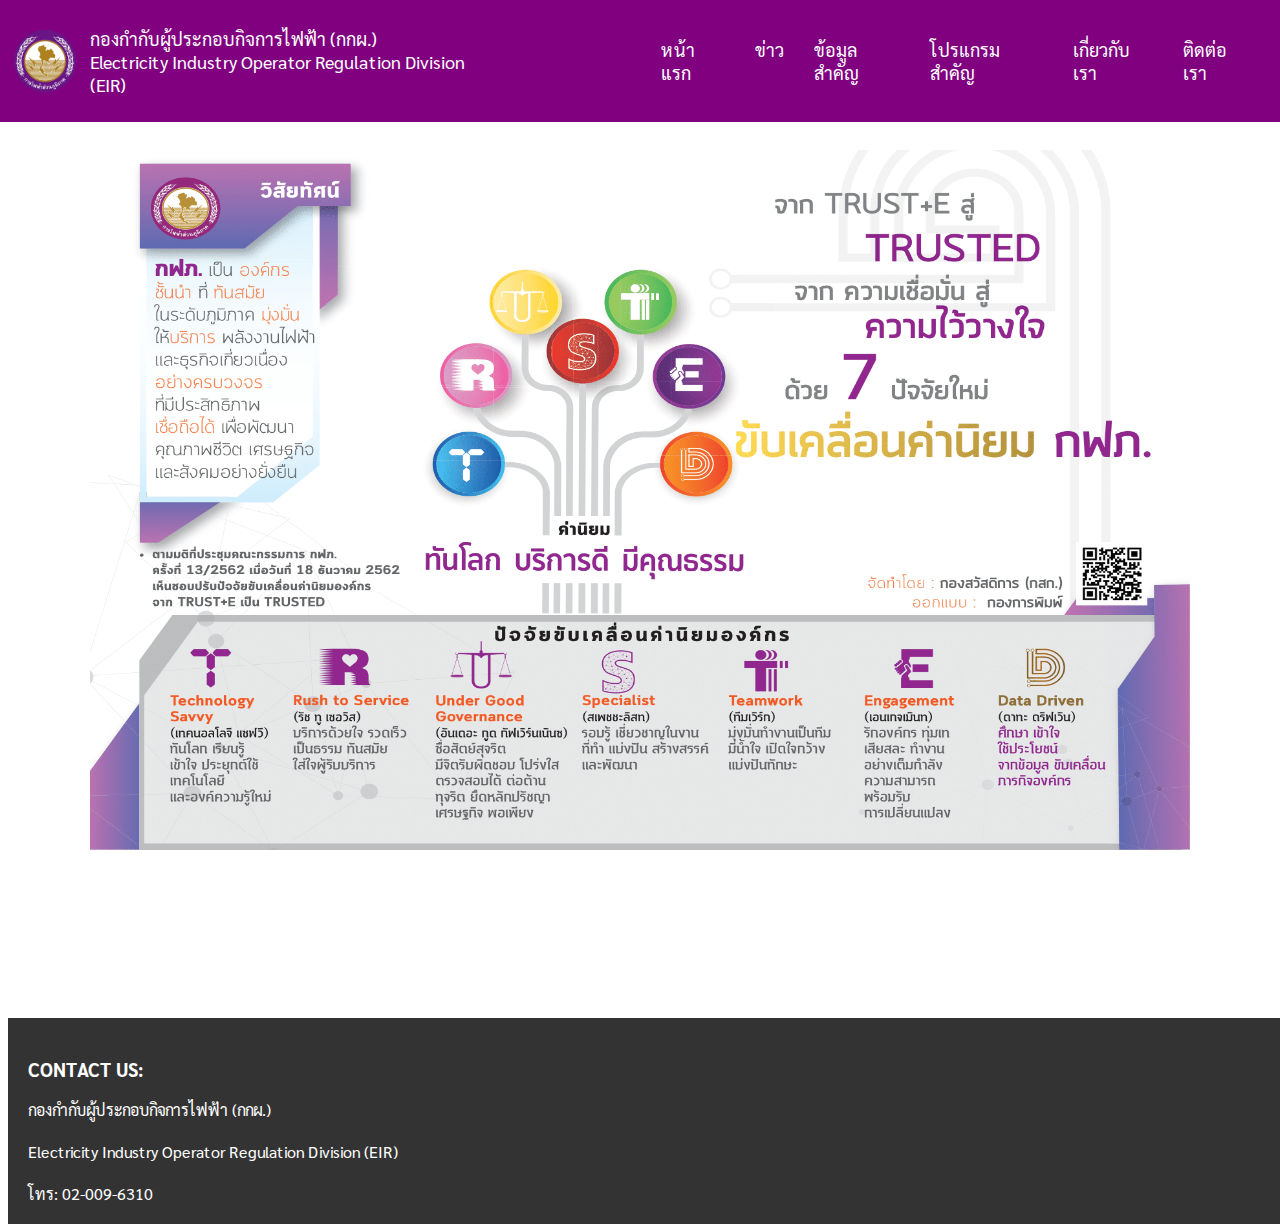
<file: html/index.html>
<html lang="th">
<head>
    <meta charset="UTF-8">
    <meta http-equiv="X-UA-Competible" content="IE-edge">
    <meta name="viewport" content="width=device-width, initial-scale=1.0">
    <title>กองกำกับผู้ประกอบกิจการไฟฟ้า - หน้าแรก</title>
    <link rel="stylesheet" href="\css\style_pea.css">
    <link rel="stylesheet" href="https://fonts.googleapis.com/css?family=Sarabun">
    <link rel="icon" href="\picture\favicon.png" type="image/x-icon">
    <style>
        header {
            font-family: Sarabun;
            font-size: 18px;
            display: flex; /* Use flexbox to align items horizontally */
            align-items: center; /* Center items vertically */
        }
        header img {
            width: 70px;
            height: 70px;
            margin-right: 10px; /* Add spacing between the image and text */
        }
        footer {
            font-family: Sarabun;
            font-size: 16px;
            display: flex; /* Use flexbox to align items horizontally */
            align-items: center; /* Center items vertically */
        }
    </style>
</head>
<body>
    <header>
        <img src="\picture\PEA-logo.png">
        <span>
            กองกำกับผู้ประกอบกิจการไฟฟ้า (กกผ.)<br>
            Electricity Industry Operator Regulation Division (EIR)
        </span>
        <nav>
            <ul class="category-tags">
                <li><a href="#">หน้าแรก</a></li> 
                <li><a href="#">ข่าว</a></li>
                <li><a href="#">ข้อมูลสำคัญ</a></li>
                <li><a href="#">โปรแกรมสำคัญ</a></li>
                <li><a href="#">เกี่ยวกับเรา</a></li>
                <li><a href="#">ติดต่อเรา</a></li>
            </ul>
        </nav>
    </header>
    <div class="trusted-picture">
        <img src="\picture\trusted.png" width="1100" height="700">
    </div><br>
    <footer>
        <span>
            <h3>CONTACT US:</h3>
            กองกำกับผู้ประกอบกิจการไฟฟ้า (กกผ.)<br><br>
            Electricity Industry Operator Regulation Division (EIR)<br><br>
            โทร: 02-009-6310
        </span>
    </footer>
</body>
</html>
</file>
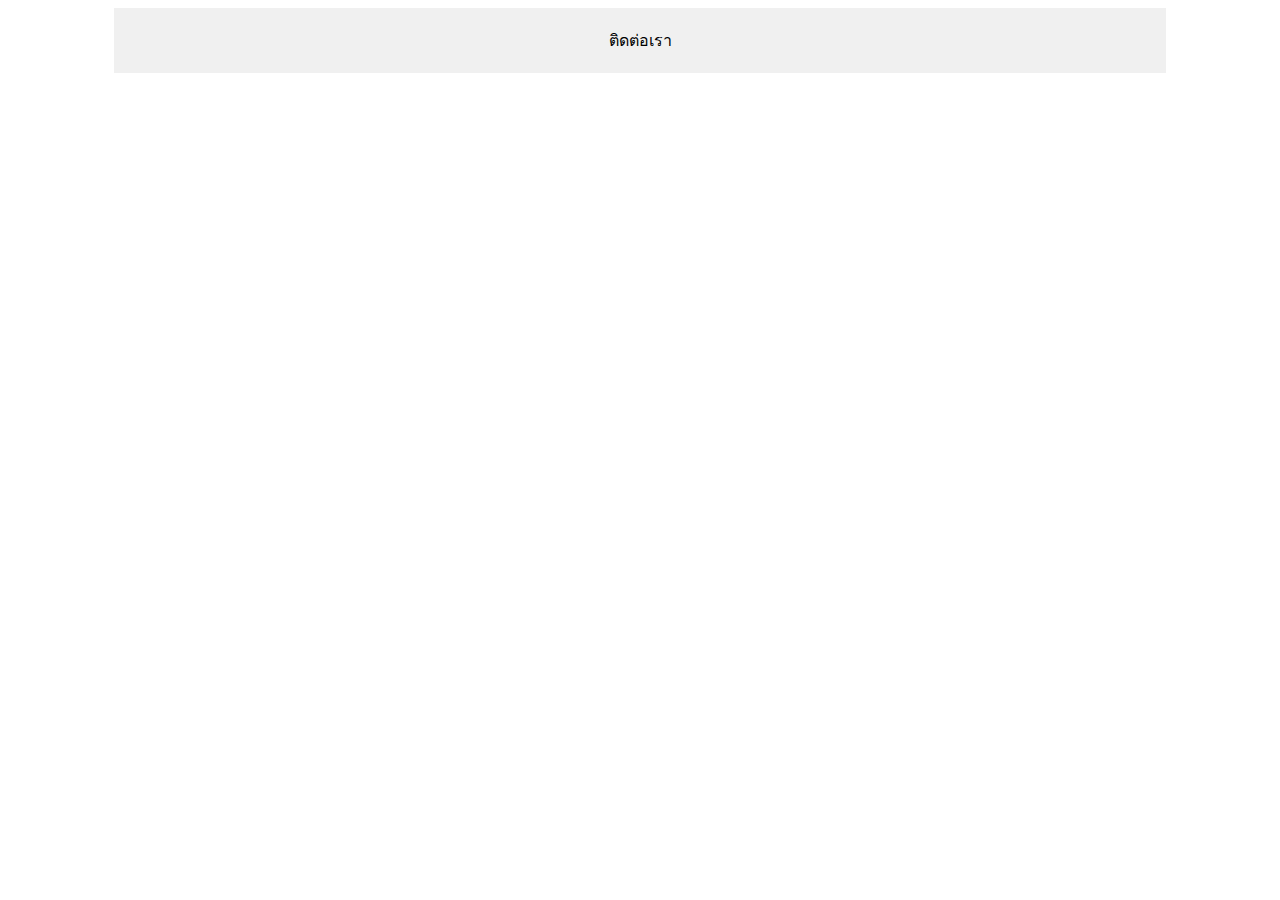
<file: test/test.html>
<!DOCTYPE html>
<html>
<head>
    <title>Container Example</title>
    <style>
        /* CSS for styling the container */
        .container {
            width: 80%; /* Example width */
            margin: 0 auto; /* Center the container horizontally */
            background-color: #f0f0f0; /* Background color */
            padding: 20px; /* Padding for spacing */
            text-align: center; /* Center align the content */
        }
    </style>
</head>
<body>
    <div class="container">
        ติดต่อเรา
    </div>
</body>
</html>
</file>
